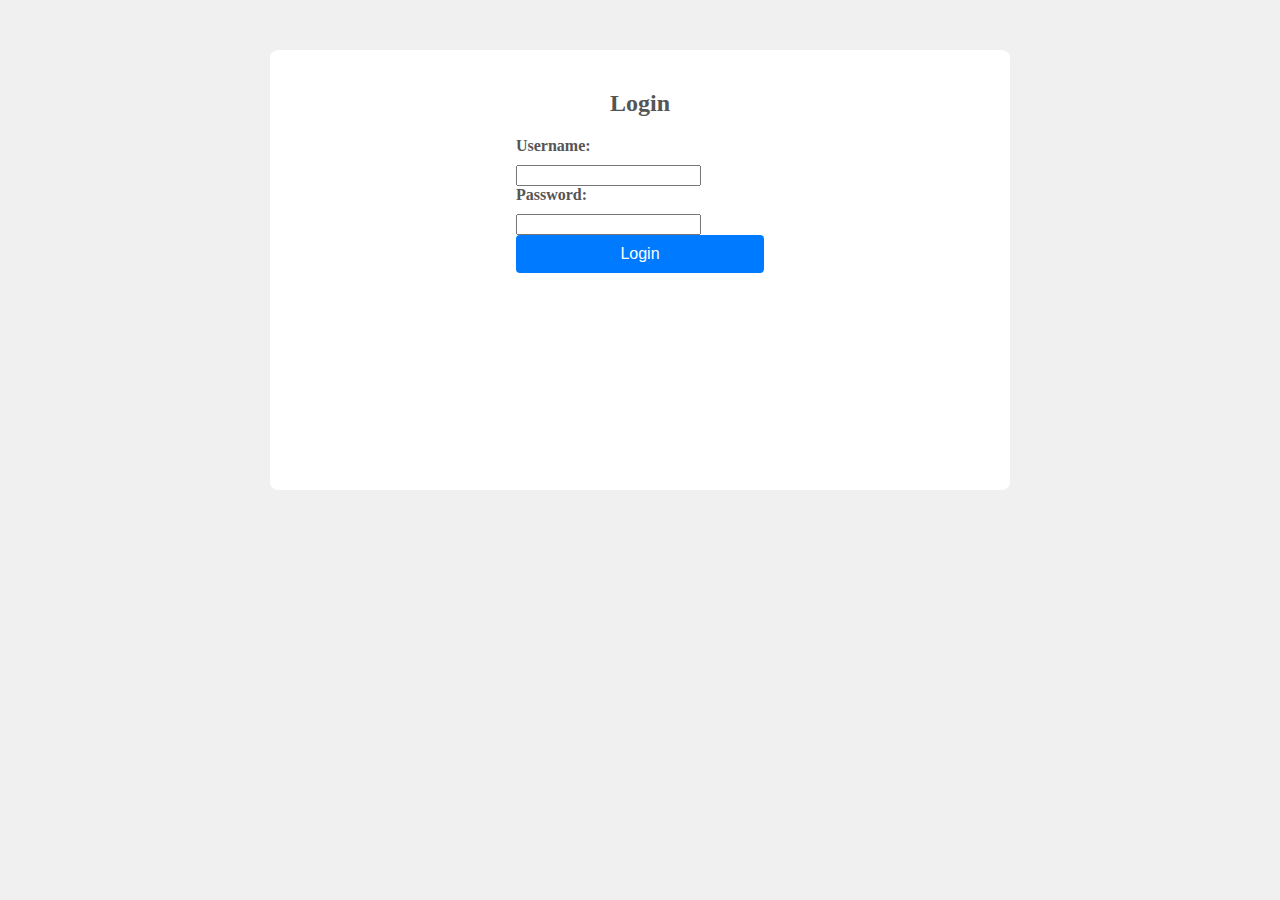
<file: index.html>
<!DOCTYPE html>
<html lang="en">
<head>
    <meta charset="UTF-8">
    <meta name="viewport" content="width=device-width, initial-scale=1.0">
    <title>Quiz Login</title>
    <link rel="stylesheet" href="styles.css">
</head>
<body>
    <div class="login-container">
        <h2>Login</h2>
        <form id="loginForm">
            <label for="username" tabindex="0">Username:</label>
            <input type="text" id="username" required>
            <label for="password" tabindex="1">Password:</label>
            <input type="password" id="password">
            <button type="submit"  aria-label="Submit the form" tabindex="2">Login</button>
        </form>
        <div id="message"></div>
    </div>
    <script src="script.js"></script>
</body>
</html>
</file>
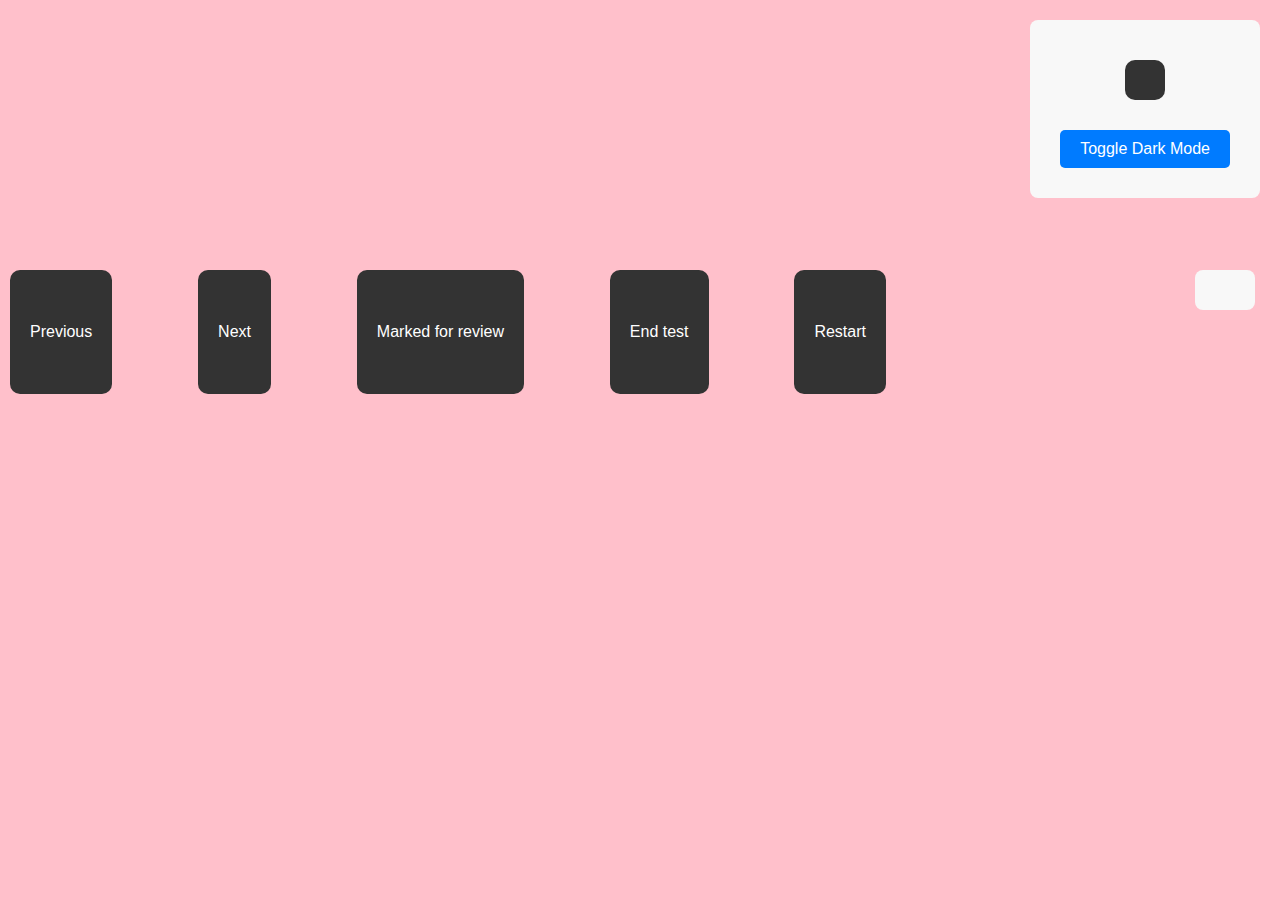
<file: quiz.html>
<!DOCTYPE html>
<html lang="en">
<head>
    <meta charset="UTF-8">
    <meta name="viewport" content="width=device-width, initial-scale=1.0">
    <title>Quiz</title>
    <link rel="stylesheet" href="quiz.css">
</head>
<body>
    <div class="toggle-container">
        <div id="timer-display"></div>
        <button id="toggleButton" tabindex="4">Toggle Dark Mode</button>
      
    </div>
  
    <div id="welcome-message"></div>

    <div id="quiz-container" tabindex="1"></div>

    <div id="navigation-panel" tabindex="3"></div>
    
    <div id="button-container" tabindex="2">
        <button id="prev-button" aria-label="click for Previous question ">Previous</button>
        <button id="next-button" aria-label="click for Next ">Next</button>
        <button id="marked-button"aria-label="click for Review again ">Marked for review</button>
        <button id="submit-button" aria-label="click to end test">End test</button>
        <button id="restart-button" aria-label="click to Restart test  ">Restart</button>
    </div>

    <script src="quiz.js"></script>
</body>
</html>
</file>
<file: styles.css>
body {
    margin: 0;
    padding: 0;
    background-color: #f0f0f0;
}

.login-container {
    display: flex;
    flex-direction: column;
    align-items: center;
    height: 400px;
    max-width: 700px;
    margin: 50px auto;
    padding: 20px;
    background-color: white;
    border-radius: 8px;
}

label {
    display: block;
    margin-bottom: 10px;
    font-weight: bold;
    color: #555;
}

h2 {
    text-align: center;
    color: #555;
}

button {
    width: 100%;
    padding: 10px;
    background-color: #007BFF;
    color: white;
    border: none;
    border-radius: 4px;
    cursor: pointer;
    font-size: 16px;
}

button:hover {
    background-color: #0056b3;
}
</file>
<file: quiz.css>
* {
    margin: 0;
    padding: 0;
    box-sizing: border-box;
}

body {
    font-family: 'Arial', sans-serif;
    background-color: pink;
}

#welcome-message {
    margin-top: 5rem;
    display: flex;
    justify-content: center;
    align-items: center;
    font-weight: bold;
    height: 100px;
    font-size: large;
}


#quiz-container {
    display: flex;
    justify-content: center;
    align-items: center;
    margin-bottom: 20px;
    margin-left: 0.8rem;
}

button {
    padding: 10px 20px;
    margin: 10px;
    border: none;
    border-radius: 5px;
    background-color: #007BFF;
    color: white;
    cursor: pointer;
    font-size: 16px;
}

button:hover {
   transform: scale(1.1);
}


#navigation-panel {

    display: grid;
    grid-template-columns: repeat(3, 1fr); 
    gap: 10px;
    position: absolute;
    right: 25px;
    top: 270px;
    background-color: #f8f8f8;
    padding: 20px;
    border-radius: 8px;
}

.nav-button {
    padding: 10px;
    background-color:blue;
    border: 1px solid #ccc;
    border-radius: 5px;
    cursor: pointer;
}

.nav-button:hover {
    background-color: #bbb;
}


body.dark-mode {
    background-color: #121212;
    color: #ffffff;
}

body.dark-mode button {
    background-color: #007BFF;
}

body.dark-mode button:hover {
    background-color: #0056b3;
}

body.dark-mode .nav-button {
    background-color: #555;
    border-color: #444;
}

body.dark-mode .nav-button:hover {
    background-color: #444;
}

#timer-display {
    font-size: 48px;
    color: #ffffff;
    background-color: #333333;
    padding: 20px;
    border-radius: 10px;
    text-align: center;
    width: fit-content;
    margin: 20px auto;
    
}
.toggle-container {
    display: flex;
    flex-direction: column; 
    position: fixed; 
    right: 20px; 
    top: 20px; 
    background-color: #f8f8f8; 
    padding: 20px; 
    border-radius: 8px; 
 
}



.nav-button:hover {
    background-color: #bbb;
}


#button-container{
    margin-top: 5rem;
    height: 16vh;
    width: 70vw;
    display: flex;
    flex-direction: row;
    justify-content: space-between;

}
#button-container button{
    color: white;
    border-radius: 10px;
    background-color:#333333 ;
}
@media (max-width: 600px) {
    #quiz-container {
        padding: 10px;
    }

    button {
        padding: 8px 15px; 
        font-size: 14px; 
    }

    .nav-button {
        font-size: 12px; 
    }

    #navigation-panel {
        grid-template-columns: repeat(2, 1fr); 
        position: relative; 
        top: auto; 
        right: auto;
    }

    #button-container {
        flex-direction: column; 
        align-items: center; 
        width: 100%; 
    }
}
</file>
